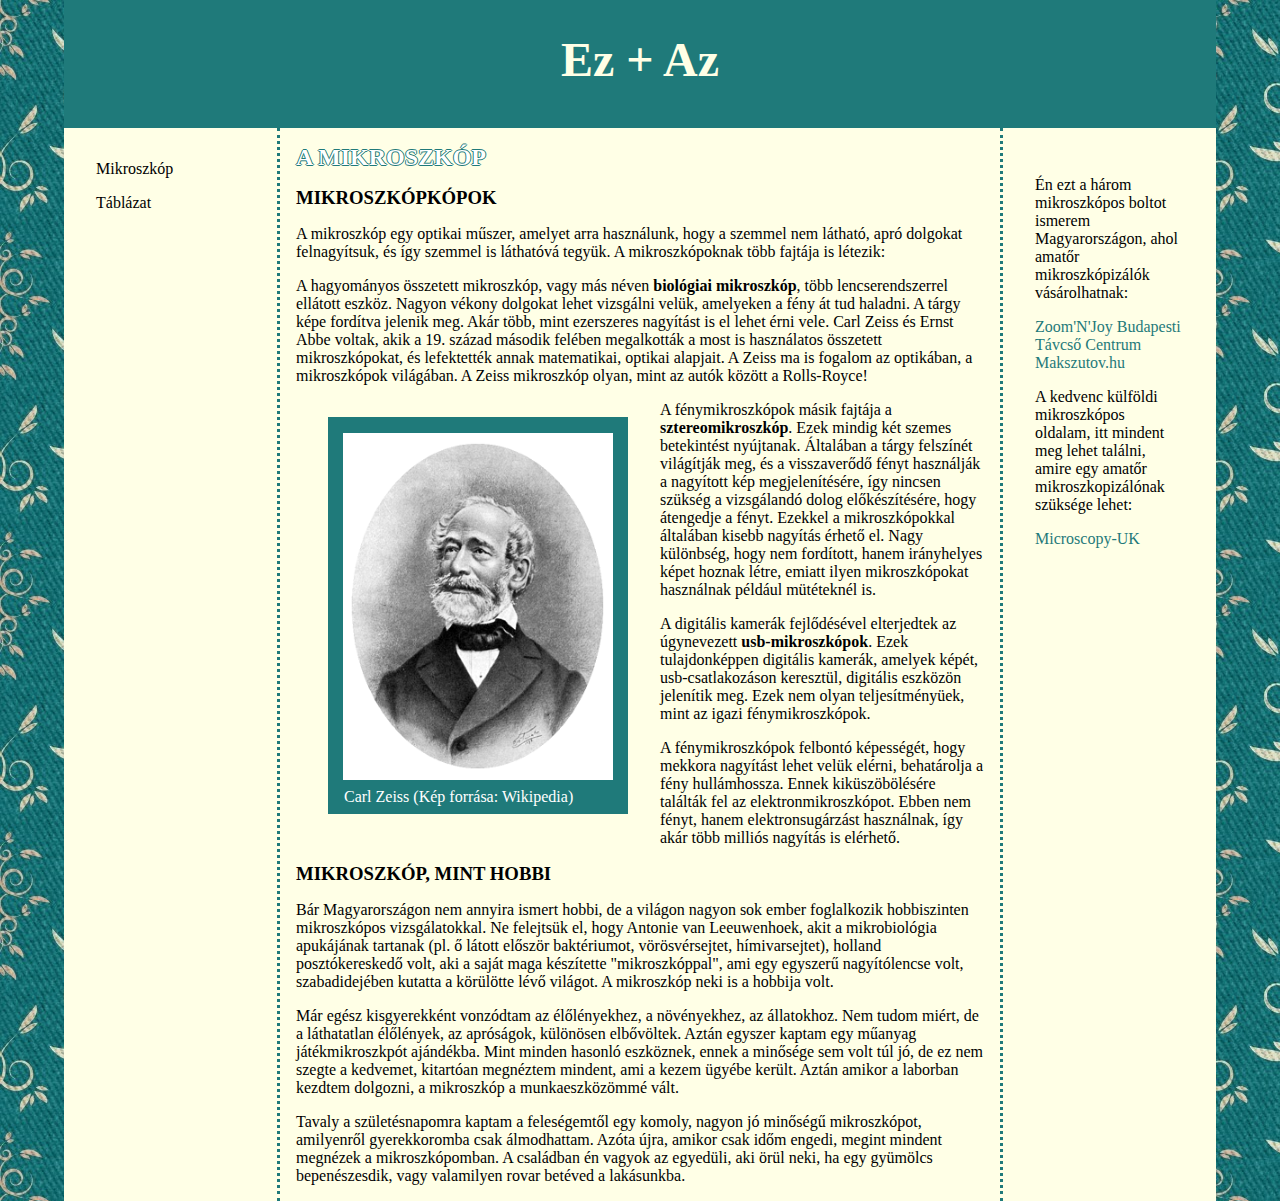
<file: index.html>
<!DOCTYPE html>
<html lang="en">
  <head>
    <meta charset="UTF-8" />
    <meta name="description" content="Weboldal mikroszkópokról" />
    <meta name="keywords" content="mikroszkóp, Carl Zeiss" />
    <meta name="author" content="Dobos Dominik" />
    <meta name="viewport" content="width=device-width, initial-scale=1.0" />
    <link rel="stylesheet" href="stilus.css" />
  </head>
  <body>
    <main>
      <header>
        <h1>Ez + Az</h1>
      </header>
      <nav>
        <ul>
          <li><a href="index.html">Mikroszkóp</a></li>
          <li><a href="tablazat.html">Táblázat</a></li>
        </ul>
      </nav>
      <aside>
        <div class="aside-div">
          <p>
            Én ezt a három mikroszkópos boltot ismerem Magyarországon, ahol
            amatőr mikroszkópizálók vásárolhatnak:
          </p>
          <p>
            <span class="aside-span">
              Zoom'N'Joy Budapesti Távcső Centrum Makszutov.hu
            </span>
          </p>

          <p>
            A kedvenc külföldi mikroszkópos oldalam, itt mindent meg lehet
            találni, amire egy amatőr mikroszkopizálónak szüksége lehet:
          </p>
          <p>
            <span class="aside-span"> Microscopy-UK </span>
          </p>
        </div>
      </aside>
      <article>
        <h2>A MIKROSZKÓP</h2>
        <h3>MIKROSZKÓPKÓPOK</h3>
        <p>
          A mikroszkóp egy optikai műszer, amelyet arra használunk, hogy a
          szemmel nem látható, apró dolgokat felnagyítsuk, és így szemmel is
          láthatóvá tegyük. A mikroszkópoknak több fajtája is létezik:
        </p>
        <p>
          A hagyományos összetett mikroszkóp, vagy más néven
          <span class="article-span">biológiai mikroszkóp</span>, több
          lencserendszerrel ellátott eszköz. Nagyon vékony dolgokat lehet
          vizsgálni velük, amelyeken a fény át tud haladni. A tárgy képe
          fordítva jelenik meg. Akár több, mint ezerszeres nagyítást is el lehet
          érni vele. Carl Zeiss és Ernst Abbe voltak, akik a 19. század második
          felében megalkották a most is használatos összetett mikroszkópokat, és
          lefektették annak matematikai, optikai alapjait. A Zeiss ma is fogalom
          az optikában, a mikroszkópok világában. A Zeiss mikroszkóp olyan, mint
          az autók között a Rolls-Royce!
        </p>
        <div class="kep">
          <img src="./Zeiss.png" alt="Carl Zeiss kép" />
          <p>Carl Zeiss (Kép forrása: Wikipedia)</p>
        </div>
        <p>
          A fénymikroszkópok másik fajtája a
          <span class="article-span">sztereomikroszkóp</span>. Ezek mindig két
          szemes betekintést nyújtanak. Általában a tárgy felszínét világítják
          meg, és a visszaverődő fényt használják a nagyított kép
          megjelenítésére, így nincsen szükség a vizsgálandó dolog
          előkészítésére, hogy átengedje a fényt. Ezekkel a mikroszkópokkal
          általában kisebb nagyítás érhető el. Nagy különbség, hogy nem
          fordított, hanem irányhelyes képet hoznak létre, emiatt ilyen
          mikroszkópokat használnak például mütéteknél is.
        </p>
        <p>
          A digitális kamerák fejlődésével elterjedtek az úgynevezett
          <span class="article-span">usb-mikroszkópok</span>. Ezek
          tulajdonképpen digitális kamerák, amelyek képét, usb-csatlakozáson
          keresztül, digitális eszközön jelenítik meg. Ezek nem olyan
          teljesítményüek, mint az igazi fénymikroszkópok.
        </p>
        <p>
          A fénymikroszkópok felbontó képességét, hogy mekkora nagyítást lehet
          velük elérni, behatárolja a fény hullámhossza. Ennek kiküszöbölésére
          találták fel az elektronmikroszkópot. Ebben nem fényt, hanem
          elektronsugárzást használnak, így akár több milliós nagyítás is
          elérhető.
        </p>

        <h3>MIKROSZKÓP, MINT HOBBI</h3>
        <p>
          Bár Magyarországon nem annyira ismert hobbi, de a világon nagyon sok
          ember foglalkozik hobbiszinten mikroszkópos vizsgálatokkal. Ne
          felejtsük el, hogy Antonie van Leeuwenhoek, akit a mikrobiológia
          apukájának tartanak (pl. ő látott először baktériumot, vörösvérsejtet,
          hímivarsejtet), holland posztókereskedő volt, aki a saját maga
          készítette "mikroszkóppal", ami egy egyszerű nagyítólencse volt,
          szabadidejében kutatta a körülötte lévő világot. A mikroszkóp neki is
          a hobbija volt.
        </p>
        <p>
          Már egész kisgyerekként vonzódtam az élőlényekhez, a növényekhez, az
          állatokhoz. Nem tudom miért, de a láthatatlan élőlények, az apróságok,
          különösen elbővöltek. Aztán egyszer kaptam egy műanyag
          játékmikroszkpót ajándékba. Mint minden hasonló eszköznek, ennek a
          minősége sem volt túl jó, de ez nem szegte a kedvemet, kitartóan
          megnéztem mindent, ami a kezem ügyébe került. Aztán amikor a laborban
          kezdtem dolgozni, a mikroszkóp a munkaeszközömmé vált.
        </p>
        <p>
          Tavaly a születésnapomra kaptam a feleségemtől egy komoly, nagyon jó
          minőségű mikroszkópot, amilyenről gyerekkoromba csak álmodhattam.
          Azóta újra, amikor csak időm engedi, megint mindent megnézek a
          mikroszkópomban. A családban én vagyok az egyedüli, aki örül neki, ha
          egy gyümölcs bepenészesdik, vagy valamilyen rovar betéved a
          lakásunkba.
        </p>
      </article>
    </main>
  </body>
</html>
</file>
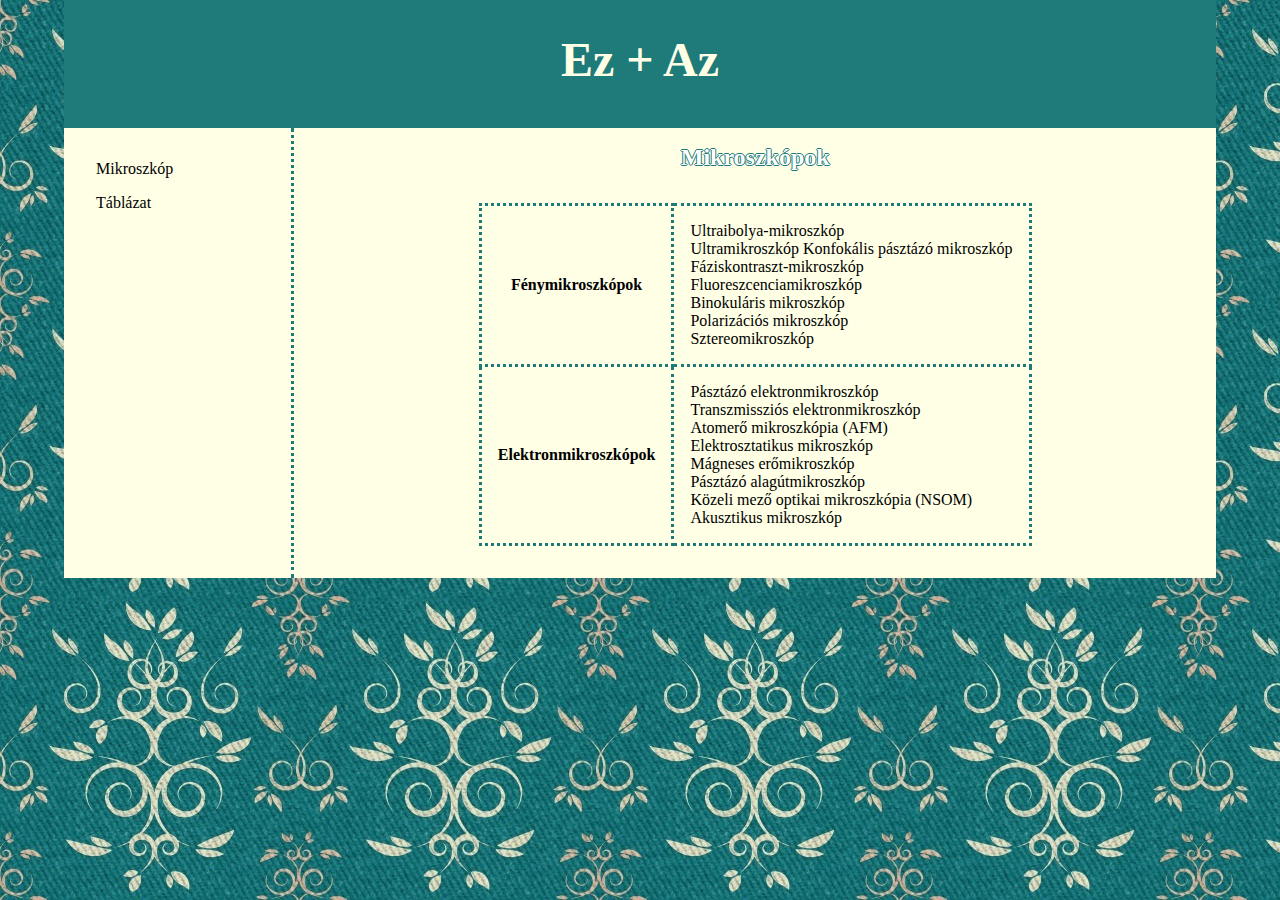
<file: tablazat.html>
<!DOCTYPE html>
<html lang="en">
  <head>
    <meta charset="UTF-8" />
    <meta name="description" content="Weboldal mikroszkópokról" />
    <meta name="keywords" content="mikroszkóp, Carl Zeiss" />
    <meta name="author" content="Dobos Dominik" />
    <meta name="viewport" content="width=device-width, initial-scale=1.0" />
    <link rel="stylesheet" href="stilus.css" />
    <link rel="stylesheet" href="tablazat.css" />
  </head>
  <body>
    <main>
      <header>
        <h1>Ez + Az</h1>
      </header>
      <nav>
        <ul>
          <li><a href="index.html">Mikroszkóp</a></li>
          <li><a href="tablazat.html">Táblázat</a></li>
        </ul>
      </nav>
      <article>
        <h2>Mikroszkópok</h2>
        <table>
          <tr>
            <th>Fénymikroszkópok</th>
            <td>
              Ultraibolya-mikroszkóp<br />Ultramikroszkóp Konfokális pásztázó
              mikroszkóp<br />Fáziskontraszt-mikroszkóp<br />Fluoreszcenciamikroszkóp<br />
              Binokuláris mikroszkóp<br />Polarizációs mikroszkóp<br />Sztereomikroszkóp
            </td>
          </tr>
          <tr>
            <th>Elektronmikroszkópok</th>
            <td>
              Pásztázó elektronmikroszkóp<br />Transzmissziós
              elektronmikroszkóp<br />Atomerő mikroszkópia (AFM)<br />Elektrosztatikus
              mikroszkóp<br />Mágneses erőmikroszkóp<br />Pásztázó
              alagútmikroszkóp<br />Közeli mező optikai mikroszkópia (NSOM)<br />Akusztikus
              mikroszkóp
            </td>
          </tr>
        </table>
      </article>
    </main>
  </body>
</html>
</file>
<file: stilus.css>
* {
  box-sizing: border-box;
  padding: 0;
  margin: 0;
}

body {
  background-image: url("./hatter.jpg");
}

main {
  background-color: #ffffe6;
  font-family: "Risque", cursive;
  width: 90%;
  max-width: 1260px;
  min-width: 530px;
  margin: auto;
  display: grid;
  grid-template-columns: 0.75fr 2.5fr 0.75fr;
  grid-template-areas:
    "h h h"
    "n ar as";
}

header {
  grid-area: h;
  font-family: cursive;
  background-color: #1f7a7a;
  color: #ffffe6;
  min-height: 8rem;
  text-align: center;
  padding-top: 2rem;
  font-size: 1.5rem;
}

nav {
  grid-area: n;
  padding: 1rem;
  border-right: 0.2rem dotted #1f7a7a;
}

nav ul {
  list-style: none;
  display: grid;
  gap: 1rem;
  padding: 1rem;
}

nav a {
  text-decoration: none;
  color: black;
}

nav a:hover {
  text-decoration: underline;
  text-underline-offset: 0.5rem;
}

aside {
  grid-area: as;
  padding: 1rem;
  border-left: 0.2rem dotted #1f7a7a;
}

article {
  grid-area: ar;
  padding: 1rem;
}

h2 {
  text-shadow: -1px 0 #1f7a7a, 0 1px #1f7a7a, 1px 0 #1f7a7a, 0 -1px #1f7a7a;
  color: white;
}

p,
h3 {
  padding-top: 1rem;
}

.aside-div {
  padding: 1rem;
}

.article-span {
  font-weight: bold;
}

.kep {
  background-color: #1f7a7a;
  float: left;
  margin: 2rem;
  padding-top: 1rem;
}

.kep > img {
  width: 90%;
  display: block;
  margin: auto;
}

.kep > p {
  color: white;
  padding-top: 0.5rem;
  padding-bottom: 0.5rem;
  padding-left: 1rem;
}

.aside-span {
  color: #1f7a7a;
}

/* MOBIL NÉZET */

@media screen and (max-width: 600px) {
  main {
    grid-template-columns: 1fr;
    grid-template-areas:
      "h"
      "n"
      "as"
      "ar";
  }

  nav {
    border: none;
  }

  nav ul {
    background-color: #1f7a7a;
  }

  nav a {
    color: #ffffe6;
  }

  .aside-div {
    background-color: #1f7a7a;
    color: #ffffe6;
  }

  aside {
    border: none;
  }

  .aside-span {
    color: #ffffe6;
  }

  .kep {
    float: none;
  }
}
</file>
<file: tablazat.css>
main {
  display: grid;
  grid-template-columns: 0.25fr 1fr;
  grid-template-areas:
    "h h"
    "n ar";
}

h2 {
  text-align: center;
  padding-bottom: 1rem;
}

table {
  border-collapse: collapse;
  border: 0.2rem dotted #1f7a7a;
  margin: 1rem auto;
}

tr,
td,
th {
  border: 0.2rem dotted #1f7a7a;
  padding: 1rem;
}

@media screen and (max-width: 720px) {
  main {
    grid-template-columns: 1fr;
    grid-template-areas:
      "h"
      "n"
      "ar";
  }

  nav {
    border: none;
  }

  nav ul {
    background-color: #1f7a7a;
  }

  nav a {
    color: #ffffe6;
  }

  .kep {
    display: block;
    width: 100%;
  }
}
</file>
